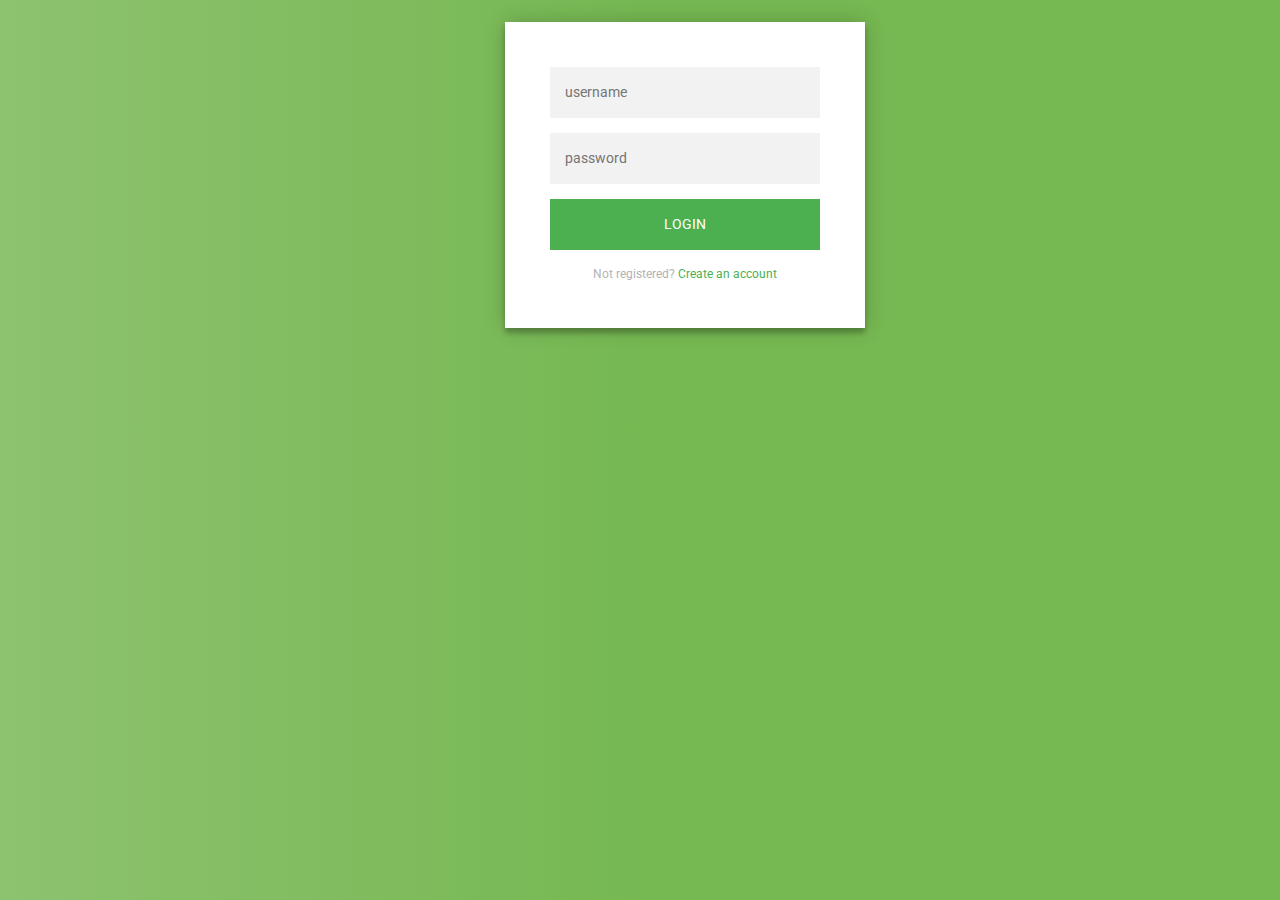
<file: shop/templates/shop/sign_in.html>
<!DOCTYPE html>
<html lang="en">
<head>
    <script src="https://code.jquery.com/jquery-3.4.1.min.js" integrity="sha256-CSXorXvZcTkaix6Yvo6HppcZGetbYMGWSFlBw8HfCJo=" crossorigin="anonymous"></script>
    <meta charset="UTF-8">
    <meta http-equiv="X-UA-Compatible" content="IE=edge">
    <meta name="viewport" content="width=device-width, initial-scale=1.0">
    <link rel="stylesheet" href="https://stackpath.bootstrapcdn.com/bootstrap/4.3.1/css/bootstrap.min.css" integrity="sha384-ggOyR0iXCbMQv3Xipma34MD+dH/1fQ784/j6cY/iJTQUOhcWr7x9JvoRxT2MZw1T" crossorigin="anonymous">
    <script src="https://cdn.jsdelivr.net/npm/bootstrap@4.0.0/dist/js/bootstrap.min.js" integrity="sha384-JZR6Spejh4U02d8jOt6vLEHfe/JQGiRRSQQxSfFWpi1MquVdAyjUar5+76PVCmYl" crossorigin="anonymous"></script>
    <title>Document</title>
</head>
<body>
    <div class="container">
        <div class="login-page">
            <div class="form">
              <form class="register-form">
                <input type="text" placeholder="name"/>
                <input type="password" placeholder="password"/>
                <input type="text" placeholder="email address"/>
                <button>create</button>
                <p class="message">Already registered? <a href="#">Sign In</a></p>
              </form>
              <form class="login-form">
                <input type="text" placeholder="username"/>
                <input type="password" placeholder="password"/>
                <button>login</button>
                <p class="message">Not registered? <a href="#">Create an account</a></p>
              </form>
            </div>
          </div>

          <style>
            @import url(https://fonts.googleapis.com/css?family=Roboto:300);

.login-page {
  width: 360px;
  padding: 8% 0 0;
  margin: auto;
}
.form {
  position: relative;
  z-index: 1;
  background: #FFFFFF;
  max-width: 360px;
  margin: 0 auto 100px;
  padding: 45px;
  text-align: center;
  box-shadow: 0 0 20px 0 rgba(0, 0, 0, 0.2), 0 5px 5px 0 rgba(0, 0, 0, 0.24);
}
.form input {
  font-family: "Roboto", sans-serif;
  outline: 0;
  background: #f2f2f2;
  width: 100%;
  border: 0;
  margin: 0 0 15px;
  padding: 15px;
  box-sizing: border-box;
  font-size: 14px;
}
.form button {
  font-family: "Roboto", sans-serif;
  text-transform: uppercase;
  outline: 0;
  background: #4CAF50;
  width: 100%;
  border: 0;
  padding: 15px;
  color: #FFFFFF;
  font-size: 14px;
  -webkit-transition: all 0.3 ease;
  transition: all 0.3 ease;
  cursor: pointer;
}
.form button:hover,.form button:active,.form button:focus {
  background: #43A047;
}
.form .message {
  margin: 15px 0 0;
  color: #b3b3b3;
  font-size: 12px;
}
.form .message a {
  color: #4CAF50;
  text-decoration: none;
}
.form .register-form {
  display: none;
}
.container {
  position: relative;
  z-index: 1;
  max-width: 300px;
  margin: 0 auto;
}
.container:before, .container:after {
  content: "";
  display: block;
  clear: both;
}
.container .info {
  margin: 50px auto;
  text-align: center;
}
.container .info h1 {
  margin: 0 0 15px;
  padding: 0;
  font-size: 36px;
  font-weight: 300;
  color: #1a1a1a;
}
.container .info span {
  color: #4d4d4d;
  font-size: 12px;
}
.container .info span a {
  color: #000000;
  text-decoration: none;
}
.container .info span .fa {
  color: #EF3B3A;
}
body {
  background: #76b852; /* fallback for old browsers */
  background: rgb(141,194,111);
  background: linear-gradient(90deg, rgba(141,194,111,1) 0%, rgba(118,184,82,1) 50%);
  font-family: "Roboto", sans-serif;
  -webkit-font-smoothing: antialiased;
  -moz-osx-font-smoothing: grayscale;      
}

          </style>

    </div>

    <script type="text/javascript">
        $('.message a').click(function(){
            $('form').animate({height: "toggle", opacity: "toggle"}, "slow");
         });
    </script>
</body>




</html>
</file>
